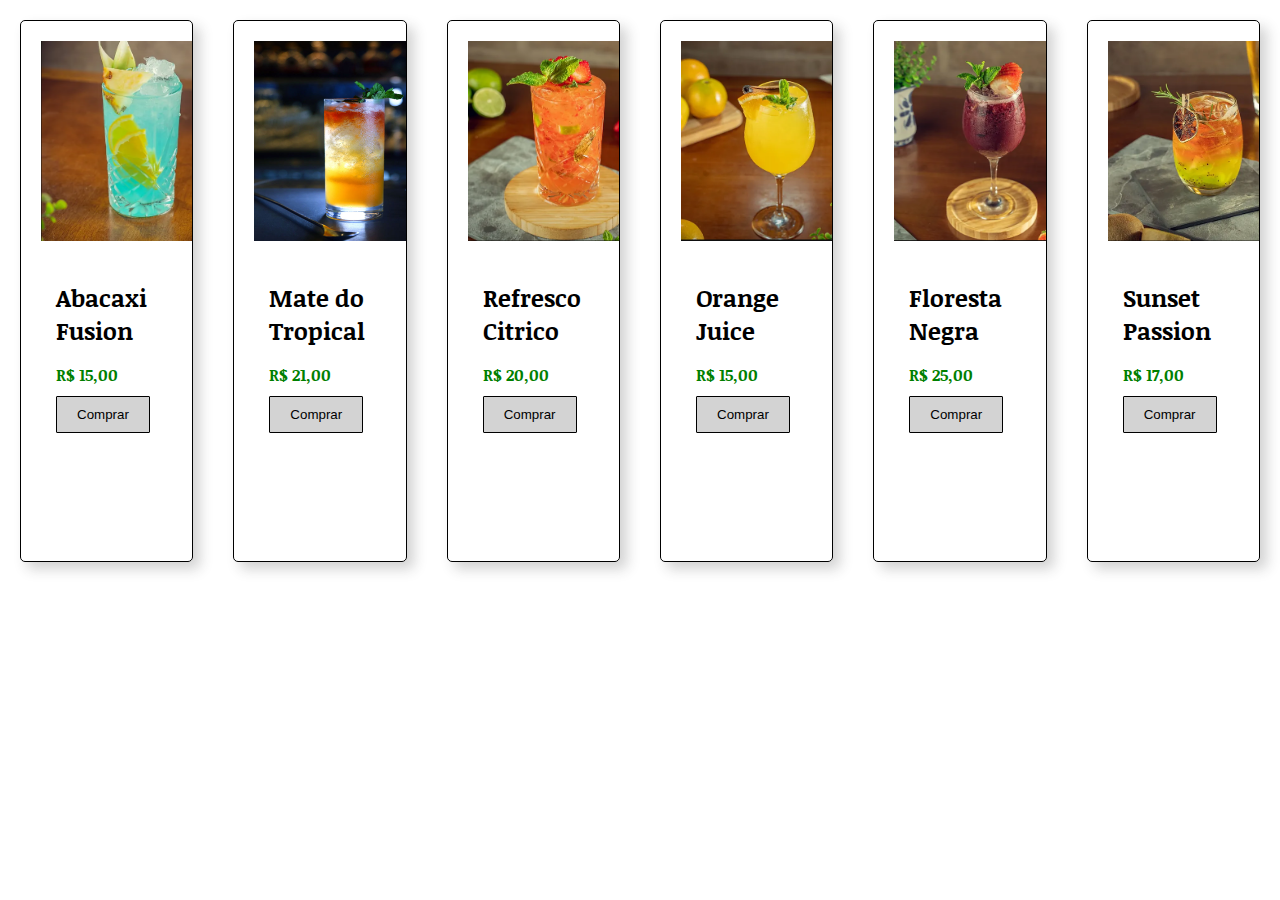
<file: Desafio Final/index.html>
<!DOCTYPE html>
<html lang="pt-br">

<head>
    <meta charset="UTF-8">
    <meta name="viewport" content="width=device-width, initial-scale=1.0">
    <link rel="stylesheet" href="style.css" />
    <link rel="preconnect" href="https://fonts.googleapis.com">
    <link rel="preconnect" href="https://fonts.gstatic.com" crossorigin>
    <link href="https://fonts.googleapis.com/css2?family=Noticia+Text:ital,wght@0,400;0,700;1,400;1,700&display=swap" rel="stylesheet">

    <title>Desafio</title>

</head>

<body>

    <div class="row">

        <div class="card">
            <img class="image" src="./assets/abacaxi.png" alt="drink abacaxi">
            <div class="card-content">
                <h2 class="titulo">Abacaxi Fusion</h2>
                <p class="preco">R$ 15,00</p>
                <button class="botao-comprar">Comprar</button>
            </div>
        </div>

        <div class="card">
            <img class="image" src="./assets/cha.jpg" alt="drink de cha">
            <div class="card-content">
                <h2 class="titulo">Mate do Tropical</h2>
                <p class="preco">R$ 21,00</p>
                <button class="botao-comprar">Comprar</button>
            </div>
        </div>

        <div class="card">
            <img class="image" src="./assets/citrico.png" alt="drink morango e limao">
            <div class="card-content">
                <h2 class="titulo">Refresco Citrico</h2>
                <p class="preco">R$ 20,00</p>
                <button class="botao-comprar">Comprar</button>
            </div>
        </div>

        <div class="card">
            <img class="image" src="./assets/laranja.png" alt="drink de laranja">
            <div class="card-content">
                <h2 class="titulo">Orange Juice</h2>
                <p class="preco">R$ 15,00</p>
                <button class="botao-comprar">Comprar</button>
            </div>
        </div>

        <div class="card">
            <img class="image" src="./assets/red.png" alt="drink frutas vermelhas">
            <div class="card-content">
                <h2 class="titulo">Floresta Negra</h2>
                <p class="preco">R$ 25,00</p>
                <button class="botao-comprar">Comprar</button>
            </div>
        </div>

        <div class="card">
            <img class="image" src="./assets/sunset.png" alt="drink duas cores">
            <div class="card-content">
                <h2 class="titulo">Sunset Passion</h2>
                <p class="preco">R$ 17,00</p>
                <button class="botao-comprar">Comprar</button>
            </div>
        </div>

    </div>
</body>

</html>
</file>
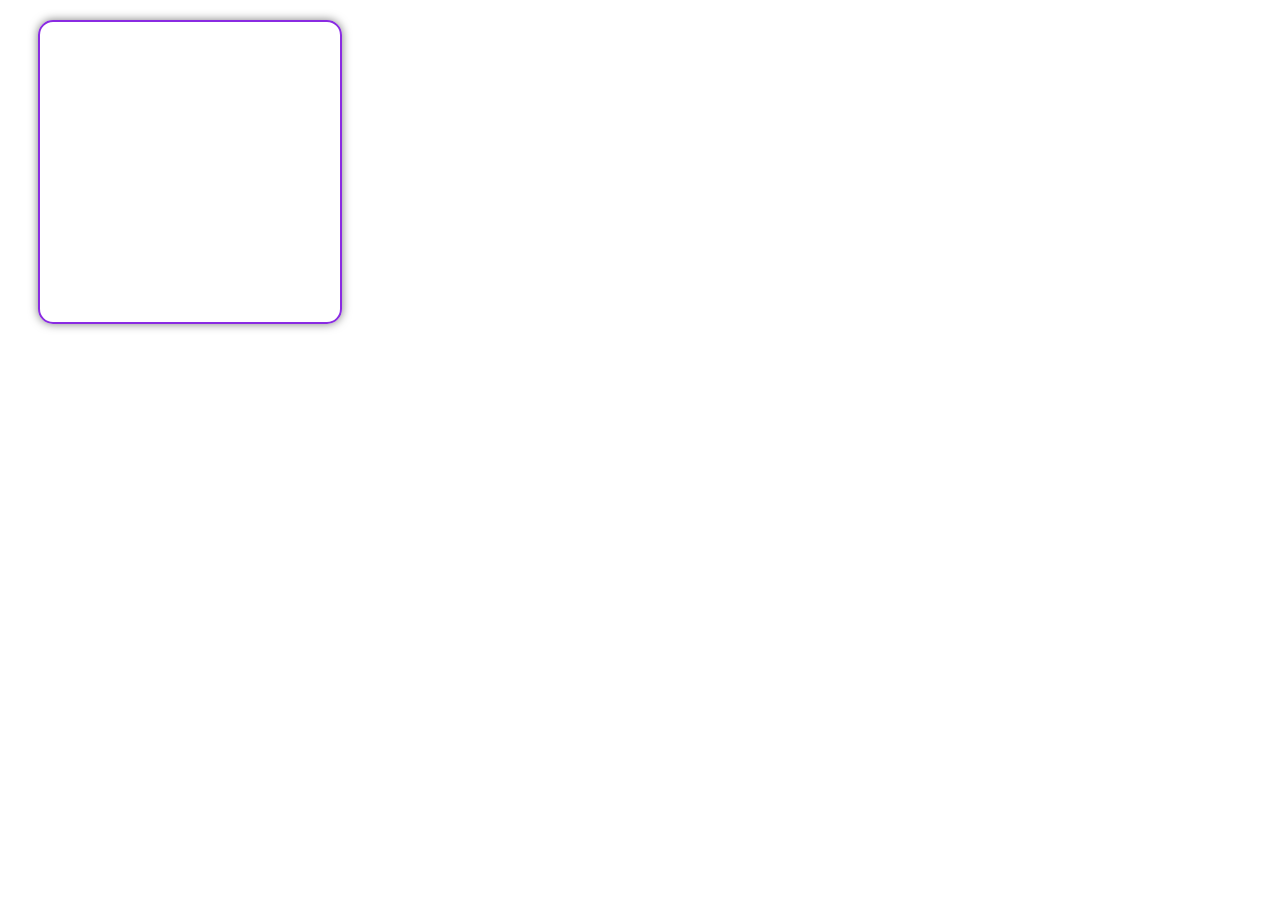
<file: Questão 1/index.html>
<!DOCTYPE html>
<html lang="pt-br">

<head>
    <meta charset="UTF-8">
    <meta name="viewport" content="width=device-width, initial-scale=1.0">
    <link rel="stylesheet" href="style.css" />
    <title>Caixa redonda</title>

</head>

<body>
    <div class="box"></div>
</body>

</html>
</file>
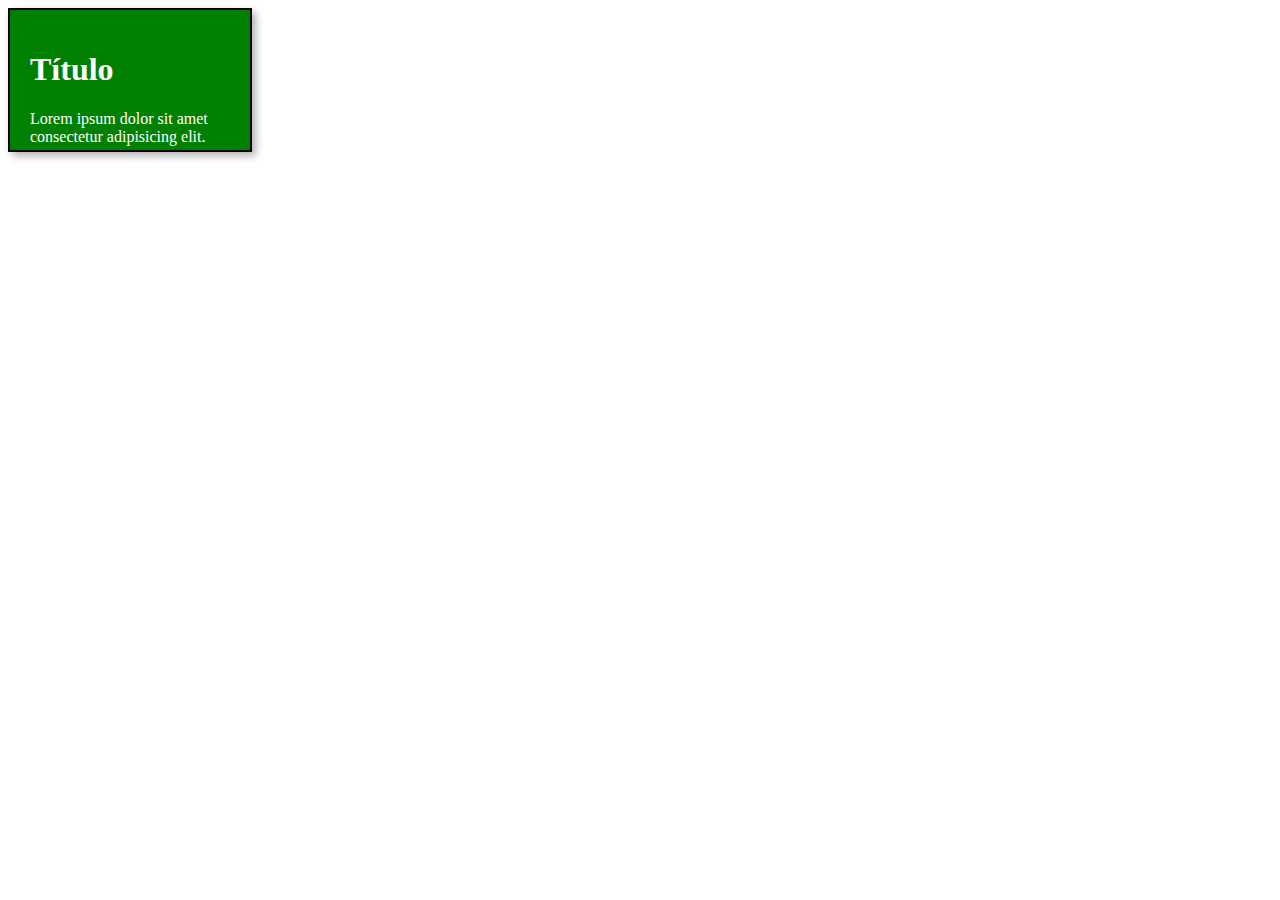
<file: Questão 2/index.html>
<!DOCTYPE html>
<html lang="pt-br">

<head>
    <meta charset="UTF-8">
    <meta name="viewport" content="width=device-width, initial-scale=1.0">
    <link rel="stylesheet" href="style.css" />
    <title>Retangulo Verde</title>

</head>

<body>
    <div class="rectangle">
        <h1>Título</h1>
        <p>Lorem ipsum dolor sit amet consectetur adipisicing elit.</p>
    </div>
</body>

</html>
</file>
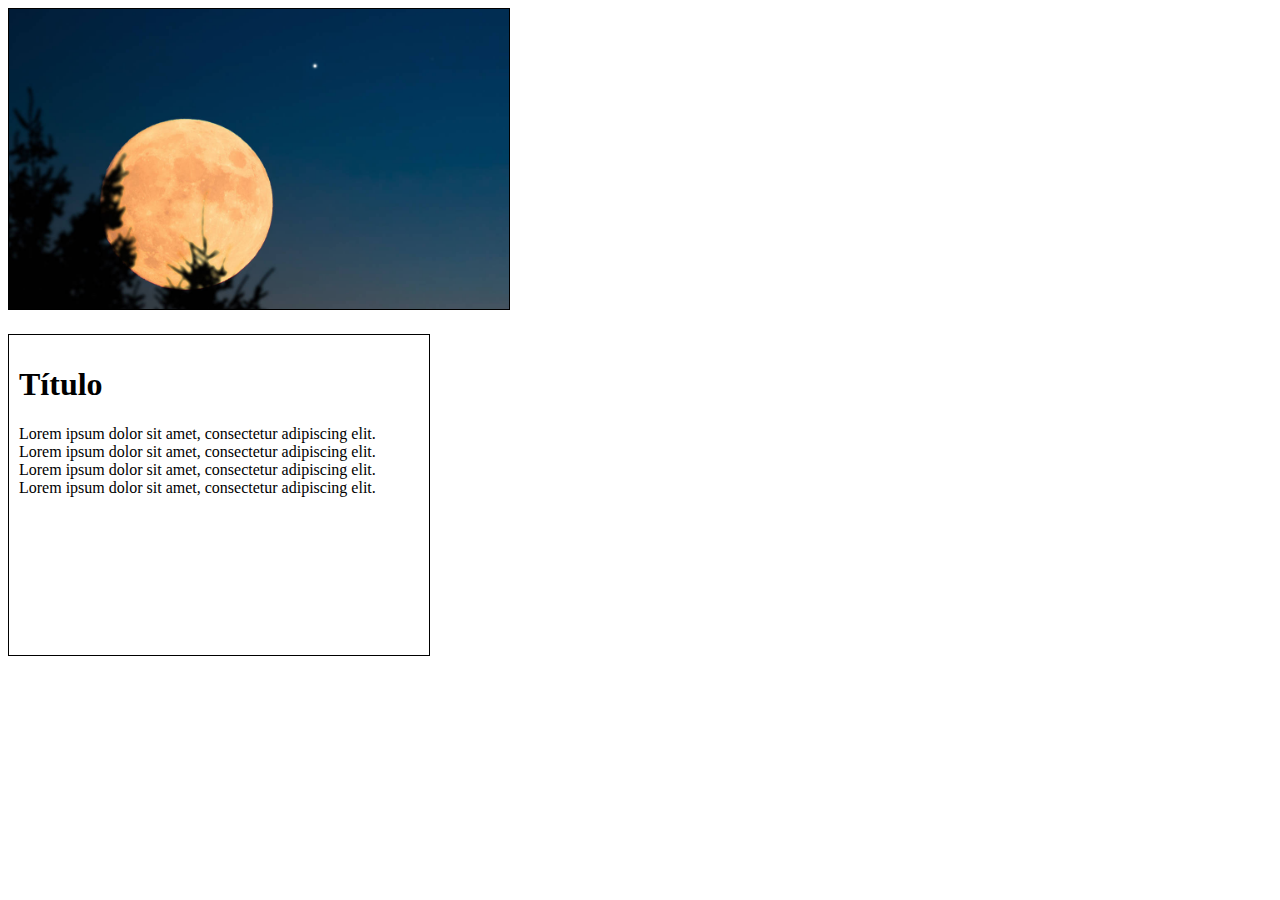
<file: Questão 3/index.html>
<!DOCTYPE html>
<html lang="pt-br">

<head>
    <meta charset="UTF-8">
    <meta name="viewport" content="width=device-width, initial-scale=1.0">
    <link rel="stylesheet" href="style.css" />
    <title>Layout com Caixas</title>

</head>

<body>
    <div class="container">
        <div class="box1">
            <img src="./assets/lua.jpg" alt="imagem">
        </div>
        <div class="box2">
            <h1>Título</h1>
            <p>Lorem ipsum dolor sit amet, consectetur adipiscing elit. Lorem ipsum dolor sit amet, consectetur adipiscing elit. Lorem ipsum dolor sit amet, consectetur adipiscing elit. Lorem ipsum dolor sit amet, consectetur adipiscing elit.</p>
        </div>
    </div>
</body>

</html>
</file>
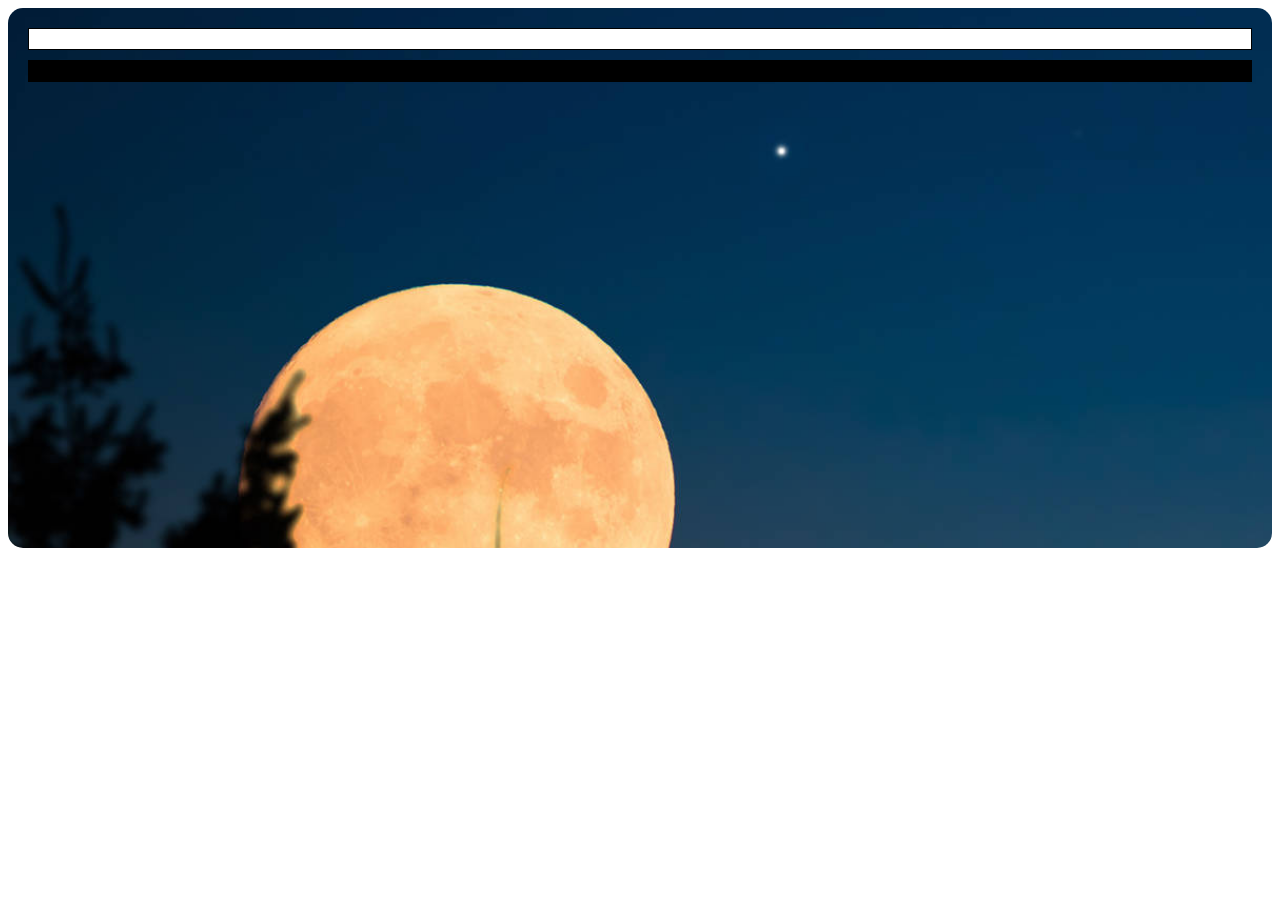
<file: Questão 4/index.html>
<!DOCTYPE html>
<html lang="pt-br">

<head>
    <meta charset="UTF-8">
    <meta name="viewport" content="width=device-width, initial-scale=1.0">
    <link rel="stylesheet" href="style.css" />
    <title>Caixa com imagem</title>

</head>

<body>
    <div class="imagem">

        <div class="box1"></div>

        <div class="box2"></div>

    </div>
</body>

</html>
</file>
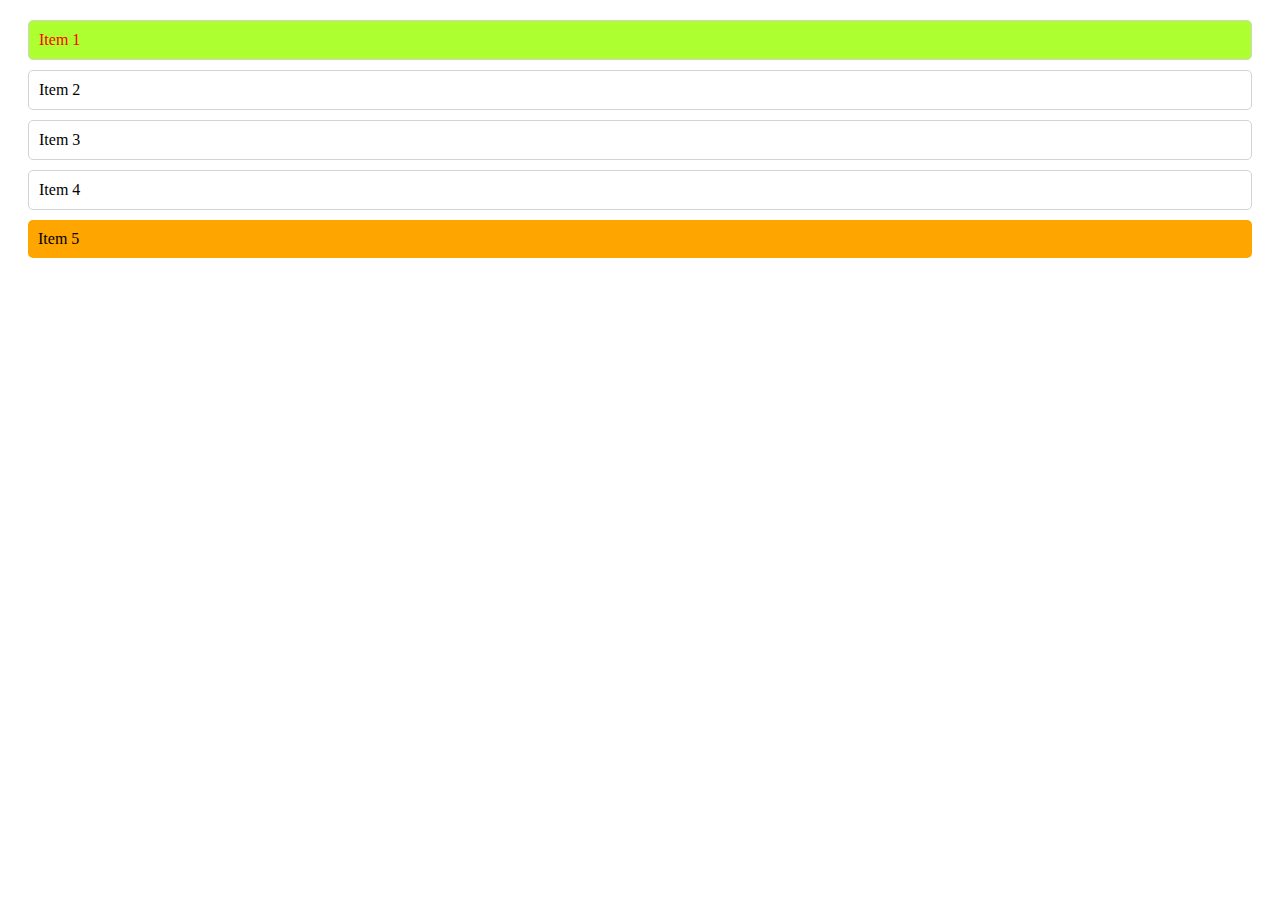
<file: Questão 5/index.html>
<!DOCTYPE html>
<html lang="pt-br">

<head>
    <meta charset="UTF-8">
    <meta name="viewport" content="width=device-width, initial-scale=1.0">
    <link rel="stylesheet" href="style.css" />
    <title>Lista ordenada</title>

</head>

<body>
    <ol class="list">
        <li>Item 1</li>
        <li>Item 2</li>
        <li>Item 3</li>
        <li>Item 4</li>
        <li>Item 5</li>
    </ol>
</body>

</html>
</file>
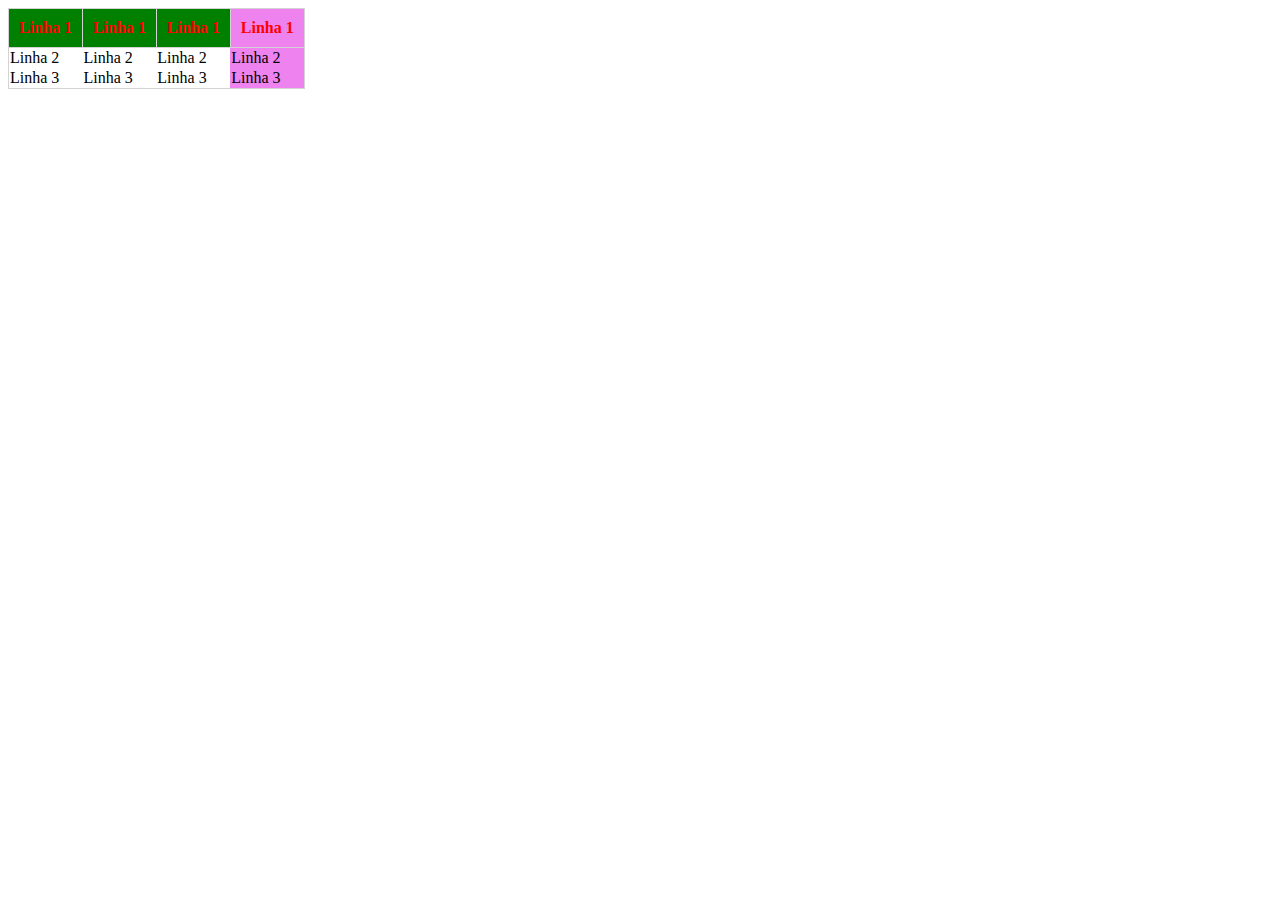
<file: Questão 6/index.html>
<!DOCTYPE html>
<html lang="pt-br">

<head>
    <meta charset="UTF-8">
    <meta name="viewport" content="width=device-width, initial-scale=1.0">
    <link rel="stylesheet" href="style.css" />
    <title>Tabela colorida</title>

</head>

<body>
    <table class="tabela">
        <tr class="l1">
            <th>Linha 1</th>
            <th>Linha 1</th>
            <th>Linha 1</th>
            <th>Linha 1</th>
        </tr>
        <tr class="l2">
            <td>Linha 2</td>
            <td>Linha 2</td>
            <td>Linha 2</td>
            <td>Linha 2</td>
        </tr>
        <tr class="l3">
            <td>Linha 3</td>
            <td>Linha 3</td>
            <td>Linha 3</td>
            <td>Linha 3</td>
        </tr>
    </table>
</body>

</html>
</file>
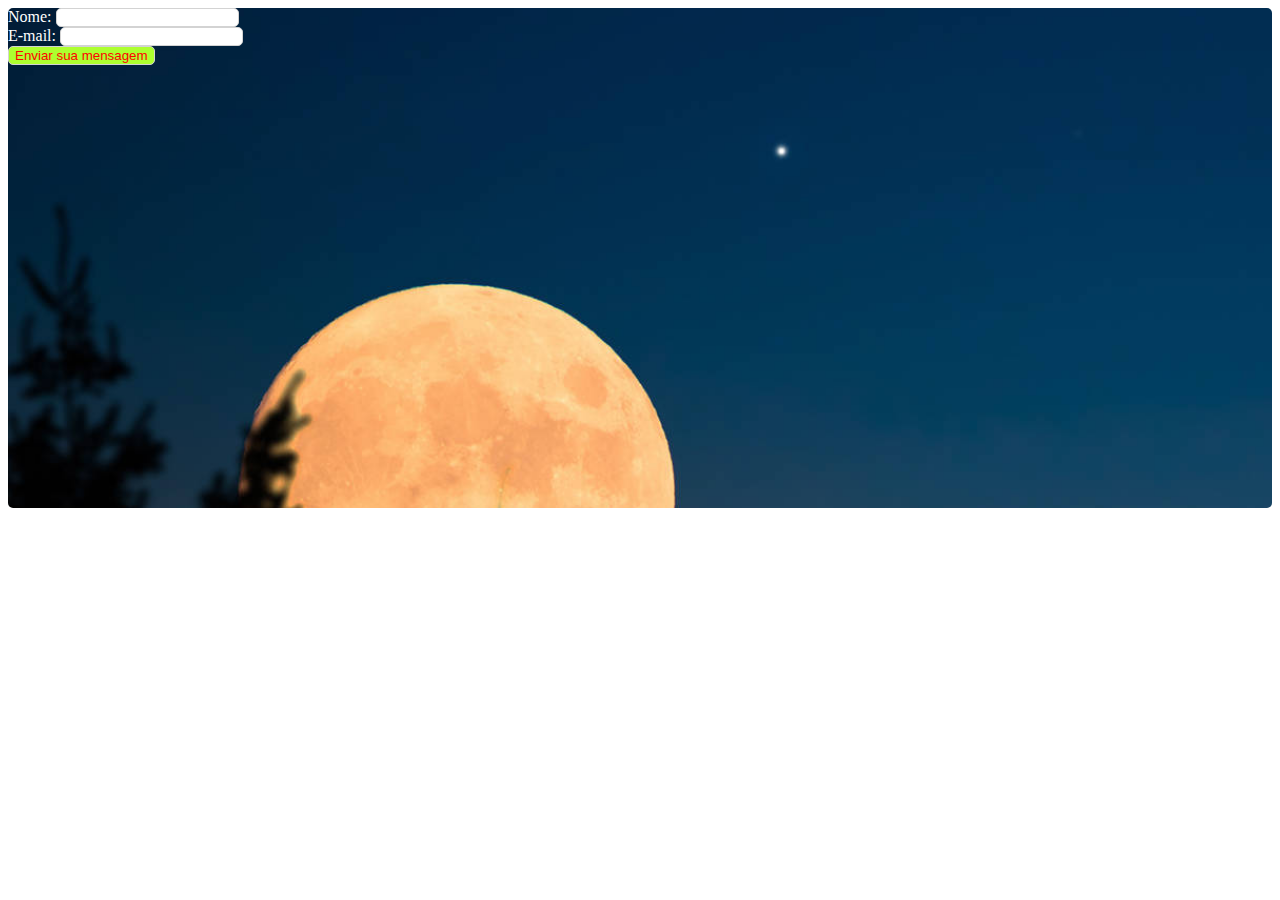
<file: Questão 7/index.html>
<!DOCTYPE html>
<html lang="pt-br">
<head>
    <meta charset="UTF-8">
    <meta name="viewport" content="width=device-width, initial-scale=1.0">
    <link rel="stylesheet" href="style.css" />
    <title>Formulário Login</title>

</head>
<body>
    <div class="formulario">
        <form action="/pagina-login" method="post">
            <div>
              <label for="name">Nome:</label>
              <input type="text" id="name" />
            </div>
            <div>
              <label for="mail">E-mail:</label>
              <input type="email" id="mail" />
            </div>
            <div class="button">
              <button type="submit">Enviar sua mensagem</button>
            </div>
          </form>
    </div>
</body>
</html>
</file>
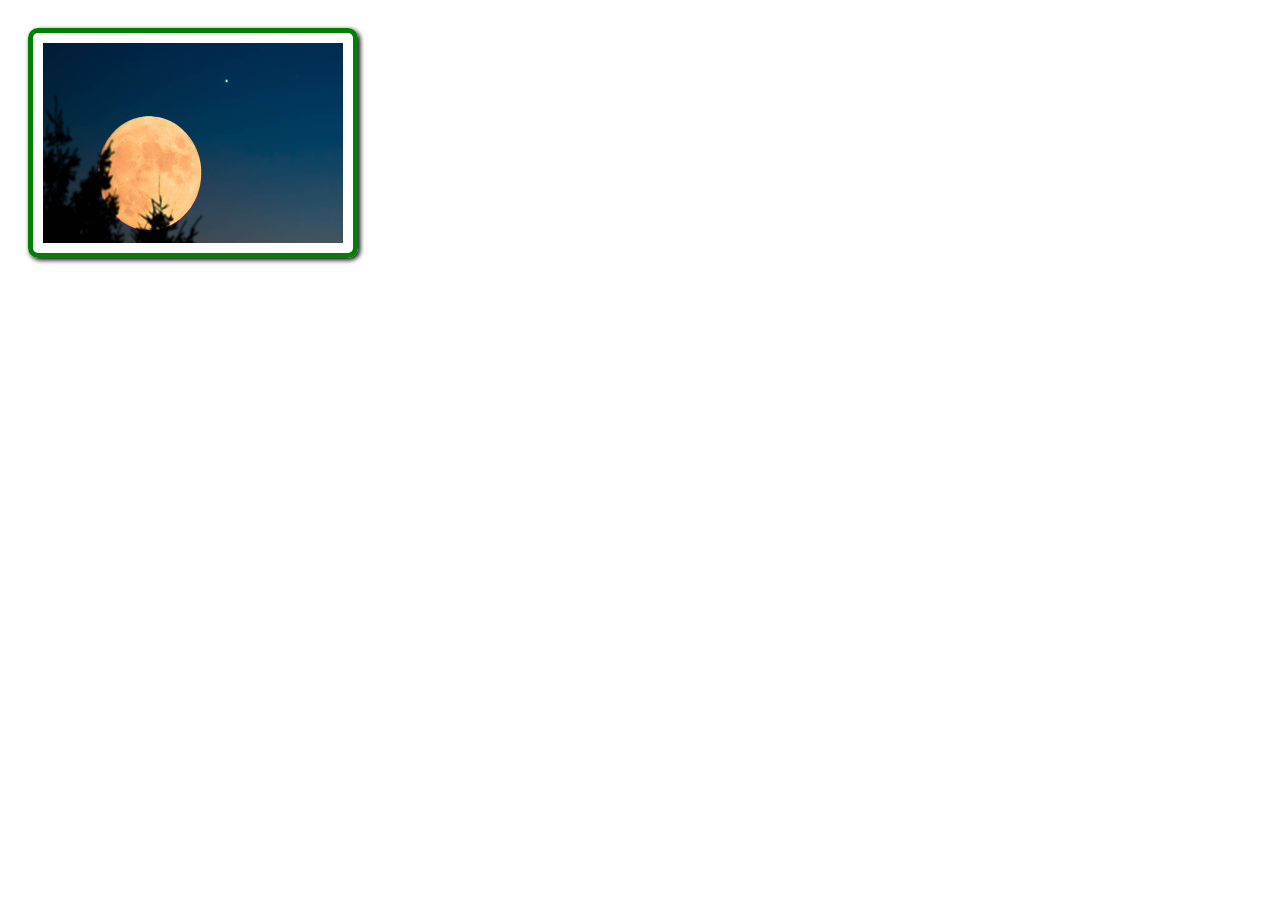
<file: Questão 8/index.html>
<!DOCTYPE html>
<html lang="pt-br">

<head>
    <meta charset="UTF-8">
    <meta name="viewport" content="width=device-width, initial-scale=1.0">
    <link rel="stylesheet" href="style.css" />
    <title>Foto de Estilizada</title>

</head>

<body>

    <img src="./assets/lua.jpg" alt="imagem" class="image">

</body>

</html>
</file>
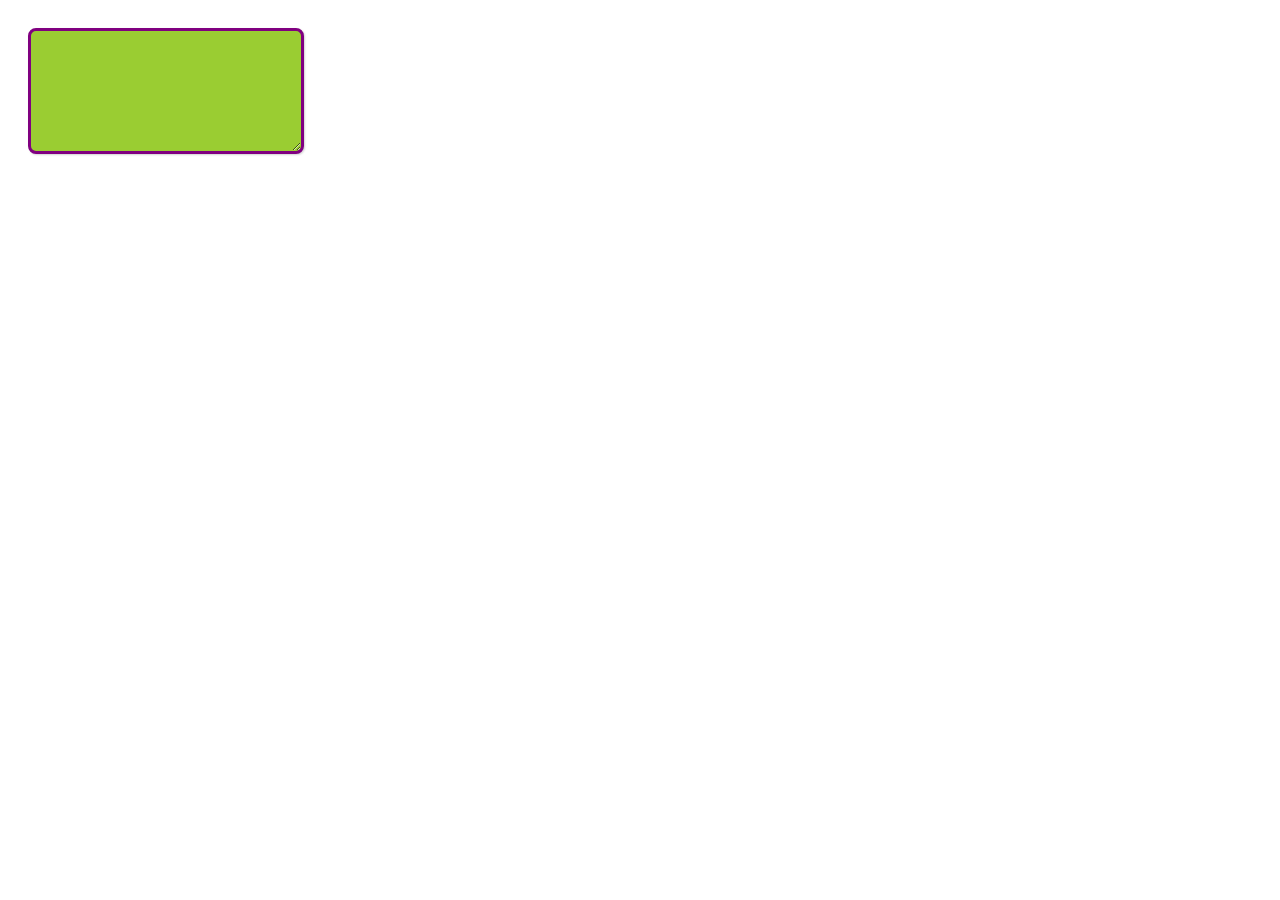
<file: Questão 9/index.html>
<!DOCTYPE html>
<html lang="pt-br">

<head>
    <meta charset="UTF-8">
    <meta name="viewport" content="width=device-width, initial-scale=1.0">
    <link rel="stylesheet" href="style.css" />
    <title>Caixa de Texto</title>


</head>

<body>

    <textarea class="caixa-de-texto"></textarea>

</body>

</html>
</file>
<file: Desafio Final/style.css>
body {
    font-family: "Noticia Text", serif;
    font-weight: 400;
    font-style: normal;
    margin: 0;
    padding: 0;
    box-sizing: border-box;
}

.row {
    display: flex;
    align-items: center;
    justify-content: center;
}

.card {
    width: 300px;
    height: 500px;
    border: 1px solid black;
    border-radius: 5px;
    overflow: hidden;
    padding: 20px;
    margin: 20px;
    box-shadow: 7px 7px 13px rgba(50, 50, 50, 0.22);
    transition: all 0.3s ease-out;
}

.image {
    width: 200px;
    height: 200px;
}

.card-content {
    padding: 15px;
}

.titulo {
    font-weight: bold;
    margin-bottom: 5px;
}

.preco {
    font-weight: bold;
    color: green;
    margin-bottom: 10px;
}

.botao-comprar {
    background-color: lightgrey;
    color: black;
    border: 1px solid black;
    padding: 10px 20px;
    border-radius: 1px;
    cursor: pointer;
    transition: background-color 0.3s;
}

.botao-comprar:hover {
    background-color: blue;
}

@media screen and (max-width: 768px) {
    .card {
        max-width: 100%;
    }
}
</file>
<file: Questão 1/style.css>
.box {
    width: 300px;
    height: 300px;
    border-radius: 15px;
    border: 2px solid blueviolet;
    box-shadow: 0 0 10px rgba(0, 0, 0, 0.5);
    margin: 20px 30px;
}
</file>
<file: Questão 2/style.css>
.rectangle {
    width: 200px;
    height: 100px;
    background-color: green;
    border: 2px solid #000;
    box-shadow: 4px 4px 8px rgba(0, 0, 0, 0.3);
    padding: 20px;
}

h1,
p {
    color: #fff;
    justify-content: center;
    align-items: center;
}
</file>
<file: Questão 3/style.css>
.container {
    display: inline-block;
    justify-content: space-between;
}

.box1 img {
    width: 500px;
    height: 300px;
    border: 1px solid #000;
    margin-bottom: 20px;
}

.box2 {
    width: 400px;
    height: 300px;
    border: 1px solid #000;
    padding: 10px;
}
</file>
<file: Questão 4/style.css>
.imagem {
    background-image: url(./assets/lua.jpg);
    background-size:cover;
    height: 500px;
    border: #000;
    border-radius: 15px;
    padding: 20px;
    align-items: center;
    overflow: hidden;
}

.box1 {
    border: 1px solid #000;
    padding: 10px;
    background-color: white;
    margin-bottom: 10px;
}

.box2 {
    border: 1px solid #000;
    padding: 10px;
    background-color: #000;
}
</file>
<file: Questão 5/style.css>
.list {
    padding: 10px;
    margin: 10px;
    list-style-type: none;
}

.list li {
    padding: 10px;
    border: 1px solid lightgrey;
    border-radius: 5px;
    margin-bottom: 10px;
}

.list li:first-child {
    background-color: greenyellow;
    color: red;
}

.list li:last-child {
    background-color: orange;
    border: none;
}
</file>
<file: Questão 6/style.css>
.tabela {
    border: 1px solid lightgrey;
    border-radius: 5px;
    border-collapse: collapse;
}

.tabela th {
    background-color: green;
    color: red;
    padding: 10px;
    border: 1px solid lightgrey;
}

.l1 :last-child {
    background-color: violet;
}

.l2 :last-child {
    background-color: violet;
}

.l3 :last-child {
    background-color: violet;
}
</file>
<file: Questão 7/style.css>
.formulario {
    background-image: url(./assets/lua.jpg);
    background-size: cover;
    height: 500px;
    border-radius: 5px;
}

input {
    border: 1px solid lightgrey;
    border-radius: 5px;
}

label {
    color: white;
}

button {
    border: 1px solid lightgrey;
    border-radius: 5px;
    background-color: greenyellow;
    color: red; 
}
</file>
<file: Questão 8/style.css>
.image {
    border: 5px solid green;
    border-radius: 10px;
    box-shadow: 2px 2px 5px black;
    width: 300px;
    height: 200px;
    margin: 20px;
    padding: 10px;
}
</file>
<file: Questão 9/style.css>
.caixa-de-texto {
    margin: 20px;
    padding: 10px;
    border: 3px solid purple;
    border-radius: 8px;
    box-shadow: 1px 1px 2px lightgrey;
    width: 250px;
    height: 100px;
    background-color: yellowgreen;
}
</file>
